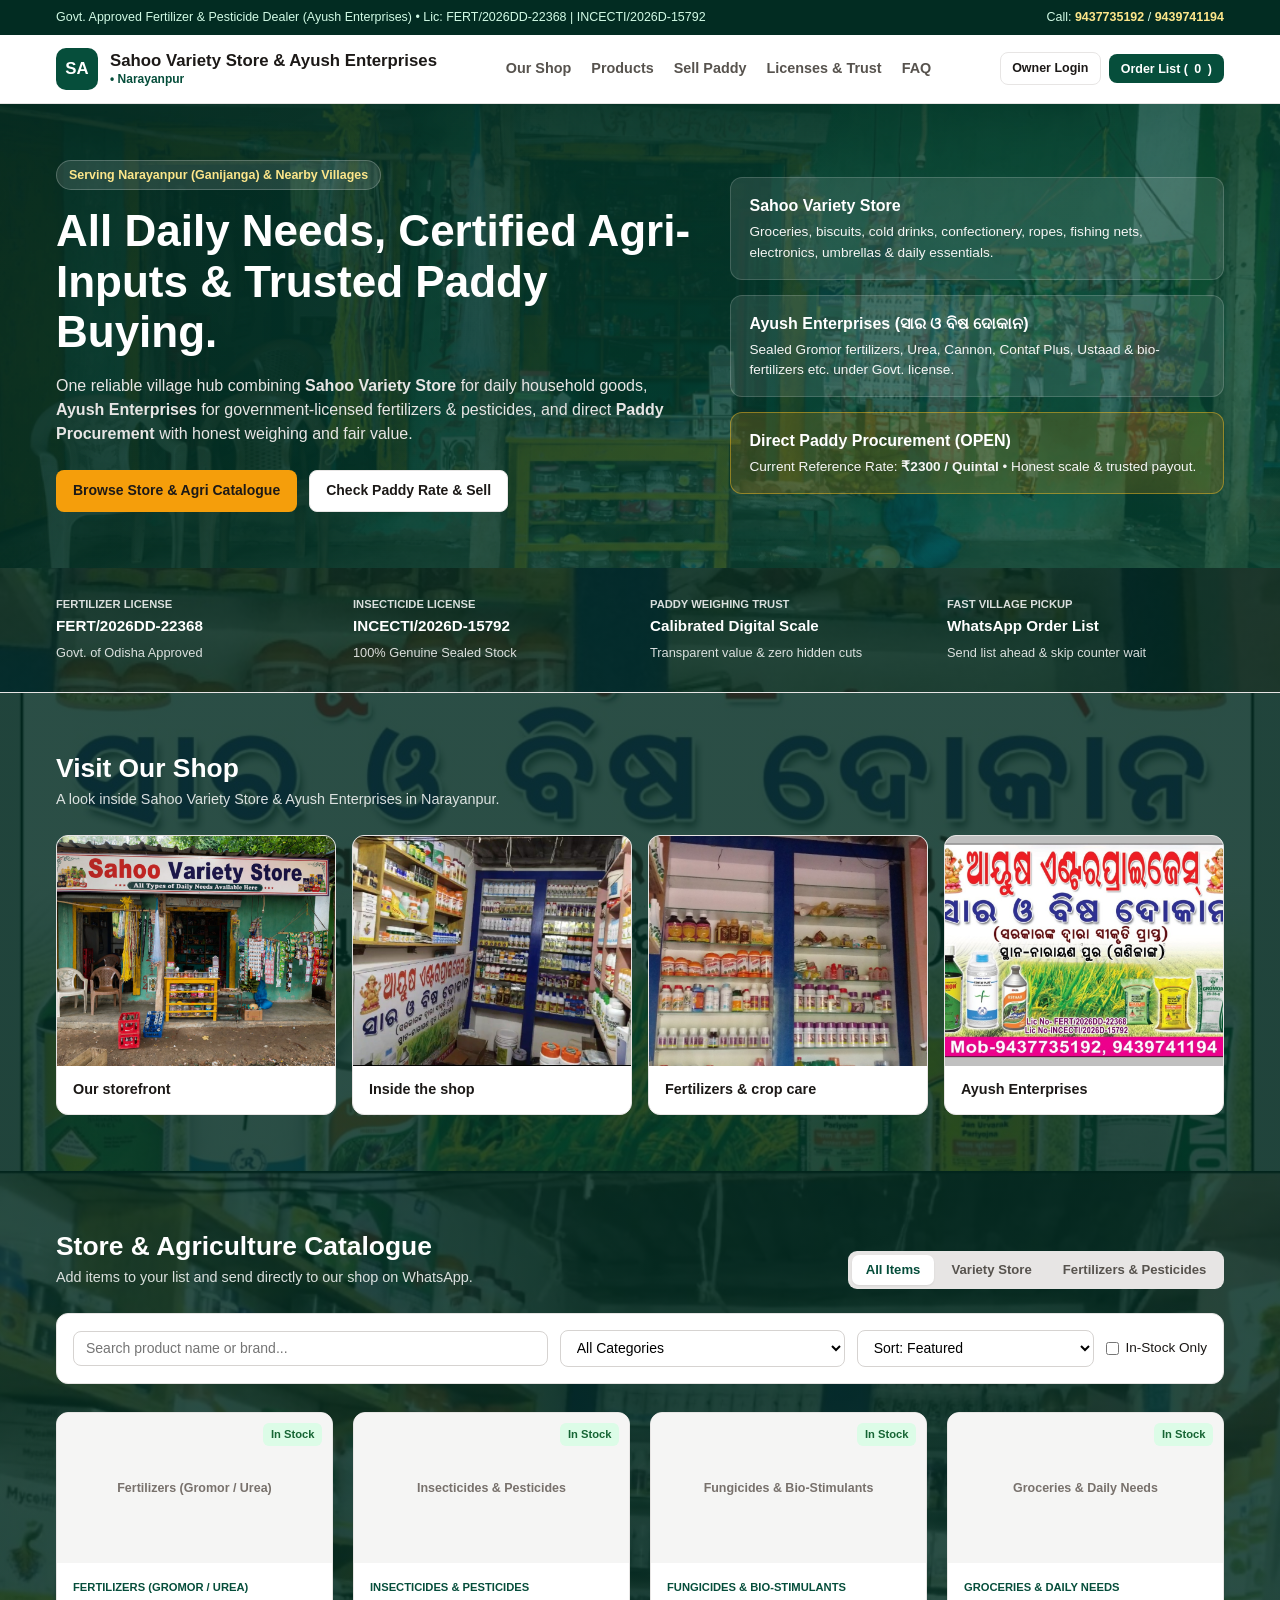
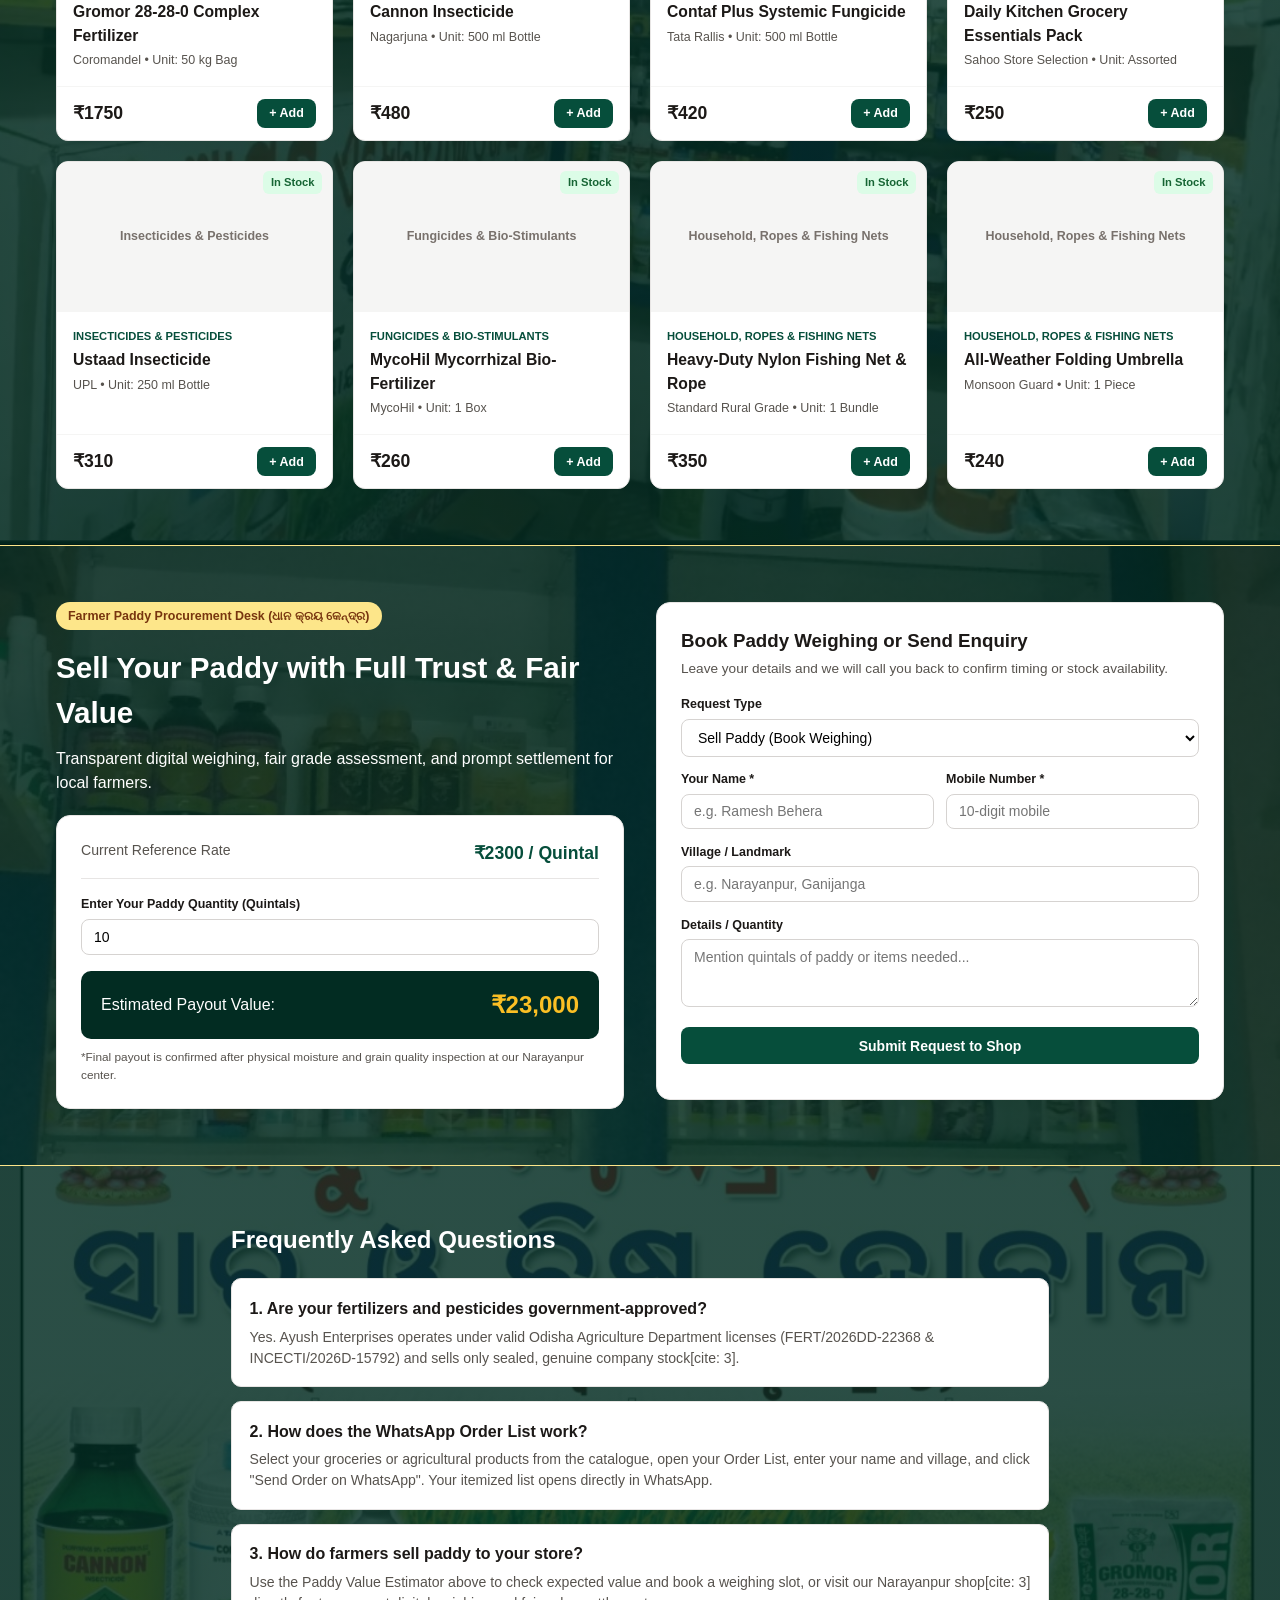
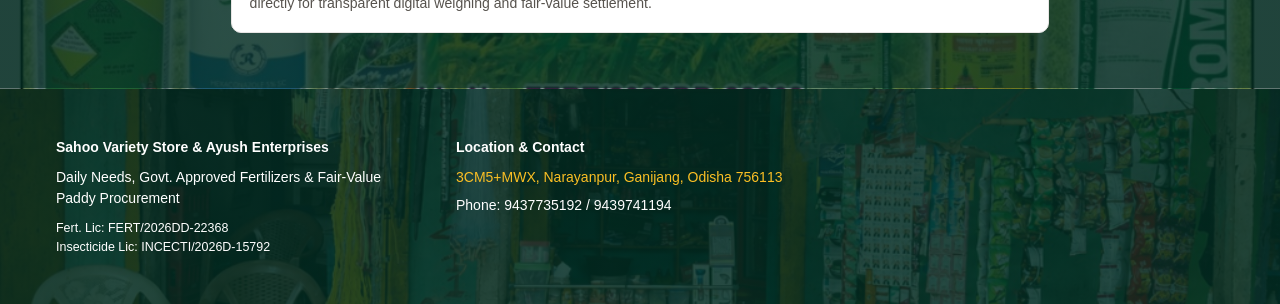
<file: index.html>
<!DOCTYPE html>
<html lang="en">
<head>
  <meta charset="UTF-8" />
  <meta name="viewport" content="width=device-width, initial-scale=1.0" />
  <title>Sahoo Variety Store & Ayush Enterprises | Narayanpur (Ganijanga)</title>
  <link rel="stylesheet" href="css/style.css" />
</head>
<body>

  <!-- Top Government License & Contact Bar -->
  <div class="top-bar">
    <div class="container top-bar-inner">
      <div>
        Govt. Approved Fertilizer &amp; Pesticide Dealer (Ayush Enterprises) •
        Lic: <span id="topFertLic">FERT/2026DD-22368</span> | <span id="topPestLic">INCECTI/2026D-15792</span>
      </div>
      <div>
        Call: <a id="topPhone1" href="tel:+919437735192">9437735192</a> /
        <a id="topPhone2" href="tel:+919439741194">9439741194</a>
      </div>
    </div>
  </div>

  <!-- Navigation Header -->
  <header class="header">
    <div class="container header-inner">
      <a href="#" class="brand">
        <div class="brand-badge">SA</div>
        <div>
          <h1>Sahoo Variety Store
          &amp; Ayush Enterprises <p>• Narayanpur</p><h1/>
        </div>
      </a>

      <nav class="nav-links">
        <a href="#our-shop">Our Shop</a>
        <a href="#catalogue">Products</a>
        <a href="#paddy-desk">Sell Paddy</a>
        <a href="#trust">Licenses &amp; Trust</a>
        <a href="#faq">FAQ</a>
      </nav>

      <div class="header-actions">
        <a href="admin.html" class="btn btn-outline btn-sm">Owner Login</a>
        <button id="openCartBtn" class="btn btn-primary btn-sm">
          Order List (<span id="cartBadge">0</span>)
        </button>
      </div>
    </div>
  </header>

  <!-- Hero Section -->
  <section class="hero">
    <div class="container hero-grid">
      <div>
        <span class="pill">Serving Narayanpur (Ganijanga) &amp; Nearby Villages</span>
        <h2>All Daily Needs, Certified Agri-Inputs &amp; Trusted Paddy Buying.</h2>
        <p>
          One reliable village hub combining <strong>Sahoo Variety Store</strong> for daily household goods,
          <strong>Ayush Enterprises</strong> for government-licensed fertilizers &amp; pesticides, and direct
          <strong>Paddy Procurement</strong> with honest weighing and fair value.
        </p>
        <div class="hero-cta">
          <a href="#catalogue" class="btn btn-accent">Browse Store &amp; Agri Catalogue</a>
          <a href="#paddy-desk" class="btn btn-outline">Check Paddy Rate &amp; Sell</a>
        </div>
      </div>

      <div class="pillar-cards">
        <div class="pillar-card">
          <h3>Sahoo Variety Store</h3>
          <p>Groceries, biscuits, cold drinks, confectionery, ropes, fishing nets, electronics, umbrellas &amp; daily essentials.</p>
        </div>
        <div class="pillar-card">
          <h3>Ayush Enterprises (ସାର ଓ ବିଷ ଦୋକାନ)</h3>
          <p>Sealed Gromor fertilizers, Urea, Cannon, Contaf Plus, Ustaad &amp; bio-fertilizers etc.  under Govt. license.</p>
        </div>
        <div class="pillar-card highlight">
          <h3>Direct Paddy Procurement (<span id="heroPaddyStatus">OPEN</span>)</h3>
          <p>
            Current Reference Rate: <strong>₹<span id="heroPaddyRate">2300</span> / Quintal</strong> •
            Honest scale &amp; trusted payout.
          </p>
        </div>
      </div>
    </div>
  </section>

  <!-- Trust & License Strip -->
  <section id="trust" class="trust-strip photo-background photo-background--agri">
    <div class="container trust-grid">
      <div class="trust-item">
        <small>Fertilizer License</small>
        <strong id="trustFertLic">FERT/2026DD-22368</strong>
        <span>Govt. of Odisha Approved</span>
      </div>
      <div class="trust-item">
        <small>Insecticide License</small>
        <strong id="trustPestLic">INCECTI/2026D-15792</strong>
        <span>100% Genuine Sealed Stock</span>
      </div>
      <div class="trust-item">
        <small>Paddy Weighing Trust</small>
        <strong>Calibrated Digital Scale</strong>
        <span>Transparent value &amp; zero hidden cuts</span>
      </div>
      <div class="trust-item">
        <small>Fast Village Pickup</small>
        <strong>WhatsApp Order List</strong>
        <span>Send list ahead &amp; skip counter wait</span>
      </div>
    </div>
  </section>

  <!-- Real Shop Photos -->
  <section id="our-shop" class="section shop-gallery photo-background photo-background--signboard">
    <div class="container">
      <div class="section-header">
        <div>
          <h2>Visit Our Shop</h2>
          <p style="font-size: 0.9rem;">
            A look inside Sahoo Variety Store &amp; Ayush Enterprises in Narayanpur.
          </p>
        </div>
      </div>
      <div class="shop-gallery-grid">
        <figure class="shop-gallery-card">
          <img src="images/storefront.png" alt="Sahoo Variety Store storefront in Narayanpur" loading="lazy" />
          <figcaption>Our storefront</figcaption>
        </figure>
        <figure class="shop-gallery-card">
          <img src="images/shop-interior.jpg" alt="Shelves stocked with agricultural products inside the shop" loading="lazy" />
          <figcaption>Inside the shop</figcaption>
        </figure>
        <figure class="shop-gallery-card">
          <img src="images/agri-products.jpg" alt="Fertilizers and crop-care products on display" loading="lazy" />
          <figcaption>Fertilizers &amp; crop care</figcaption>
        </figure>
        <figure class="shop-gallery-card">
          <img src="images/ayush-signboard.jpg" alt="Ayush Enterprises agricultural inputs signboard" loading="lazy" />
          <figcaption>Ayush Enterprises</figcaption>
        </figure>
      </div>
    </div>
  </section>

  <!-- Product Catalogue -->
  <section id="catalogue" class="section photo-background photo-background--interior">
    <div class="container">
      <div class="section-header">
        <div>
          <h2>Store &amp; Agriculture Catalogue</h2>
          <p style="font-size: 0.9rem;">
            Add items to your list and send directly to our shop on WhatsApp.
          </p>
        </div>

        <div class="tabs" id="divisionTabs">
          <button class="tab-btn active" data-division="all">All Items</button>
          <button class="tab-btn" data-division="variety_store">Variety Store</button>
          <button class="tab-btn" data-division="agri_inputs">Fertilizers &amp; Pesticides</button>
        </div>
      </div>

      <div class="filter-bar">
        <input type="text" id="searchInput" placeholder="Search product name or brand..." />
        <select id="categoryFilter">
          <option value="all">All Categories</option>
        </select>
        <select id="sortFilter">
          <option value="featured">Sort: Featured</option>
          <option value="price_asc">Price: Low to High</option>
          <option value="price_desc">Price: High to Low</option>
        </select>
        <label style="display:flex; align-items:center; gap:0.4rem; font-size:0.85rem; cursor:pointer;">
          <input type="checkbox" id="inStockFilter" style="width:auto;" /> In-Stock Only
        </label>
      </div>

      <div id="productGrid" class="product-grid"></div>
    </div>
  </section>

  <!-- Paddy Procurement & Farmer Trust Section -->
  <section id="paddy-desk" class="section paddy-section photo-background photo-background--agri">
    <div class="container paddy-grid">
      <div>
        <span class="pill" style="background:#fde68a; color:#78350f; border:none;">
          Farmer Paddy Procurement Desk (ଧାନ କ୍ରୟ କେନ୍ଦ୍ର)
        </span>
        <h2 style="font-size:1.85rem; margin-bottom:0.75rem;">
          Sell Your Paddy with Full Trust &amp; Fair Value
        </h2>
        <p id="paddyNoteText" style="margin-bottom:1.25rem;">
          Transparent digital weighing, fair grade assessment, and prompt settlement for local farmers.
        </p>

        <div class="card">
          <div style="display:flex; justify-content:space-between; border-bottom:1px solid var(--border); padding-bottom:0.75rem; margin-bottom:1rem;">
            <span style="font-size:0.88rem; color:var(--muted);">Current Reference Rate</span>
            <strong style="color:var(--primary); font-size:1.1rem;">₹<span id="calcRateDisplay">2300</span> / Quintal</strong>
          </div>
          <div class="form-group">
            <label for="quintalInput">Enter Your Paddy Quantity (Quintals)</label>
            <input type="number" id="quintalInput" min="1" value="10" />
          </div>
          <div class="calc-result">
            <span>Estimated Payout Value:</span>
            <strong id="estimatedPaddyValue">₹23,000</strong>
          </div>
          <p style="font-size:0.74rem; color:var(--muted); margin-top:0.65rem;">
            *Final payout is confirmed after physical moisture and grain quality inspection at our Narayanpur center.
          </p>
        </div>
      </div>

      <!-- Farmer Booking & General Enquiry Form -->
      <div class="card">
        <h3 style="margin-bottom:0.25rem;">Book Paddy Weighing or Send Enquiry</h3>
        <p style="font-size:0.85rem; color:var(--muted); margin-bottom:1rem;">
          Leave your details and we will call you back to confirm timing or stock availability.
        </p>

        <form id="enquiryForm">
          <div class="form-group">
            <label>Request Type</label>
            <select id="enqType">
              <option value="paddy_sell">Sell Paddy (Book Weighing)</option>
              <option value="bulk_agri">Fertilizer / Pesticide Requirement</option>
              <option value="general">General Variety Store Enquiry</option>
            </select>
          </div>
          <div class="form-row">
            <div class="form-group">
              <label>Your Name *</label>
              <input type="text" id="enqName" required placeholder="e.g. Ramesh Behera" />
            </div>
            <div class="form-group">
              <label>Mobile Number *</label>
              <input type="tel" id="enqPhone" required placeholder="10-digit mobile" />
            </div>
          </div>
          <div class="form-group">
            <label>Village / Landmark</label>
            <input type="text" id="enqVillage" placeholder="e.g. Narayanpur, Ganijanga" />
          </div>
          <div class="form-group">
            <label>Details / Quantity</label>
            <textarea id="enqMessage" rows="3" placeholder="Mention quintals of paddy or items needed..."></textarea>
          </div>
          <button type="submit" class="btn btn-primary" style="width:100%;">Submit Request to Shop</button>
          <p id="enqFeedback" style="font-size:0.82rem; margin-top:0.65rem; font-weight:600;"></p>
        </form>
      </div>
    </div>
  </section>

  <!-- FAQ Section -->
  <section id="faq" class="section photo-background photo-background--signboard">
    <div class="container" style="max-width:850px;">
      <h2 style="margin-bottom:1.25rem;">Frequently Asked Questions</h2>
      <div class="faq-list">
        <div class="faq-item">
          <h4>1. Are your fertilizers and pesticides government-approved?</h4>
          <p>Yes. Ayush Enterprises operates under valid Odisha Agriculture Department licenses (FERT/2026DD-22368 &amp; INCECTI/2026D-15792) and sells only sealed, genuine company stock[cite: 3].</p>
        </div>
        <div class="faq-item">
          <h4>2. How does the WhatsApp Order List work?</h4>
          <p>Select your groceries or agricultural products from the catalogue, open your Order List, enter your name and village, and click "Send Order on WhatsApp". Your itemized list opens directly in WhatsApp.</p>
        </div>
        <div class="faq-item">
          <h4>3. How do farmers sell paddy to your store?</h4>
          <p>Use the Paddy Value Estimator above to check expected value and book a weighing slot, or visit our Narayanpur shop[cite: 3] directly for transparent digital weighing and fair-value settlement.</p>
        </div>
      </div>
    </div>
  </section>

  <!-- Footer -->
  <footer class="footer photo-background photo-background--storefront">
    <div class="container footer-grid">
      <div>
        <h4>Sahoo Variety Store &amp; Ayush Enterprises</h4>
        <p id="footerTagline">Daily Needs, Govt. Approved Fertilizers &amp; Fair-Value Paddy Procurement</p>
        <p style="margin-top:0.6rem; font-size:0.78rem;">
          Fert. Lic: <span id="footFertLic">FERT/2026DD-22368</span><br />
          Insecticide Lic: <span id="footPestLic">INCECTI/2026D-15792</span>
        </p>
      </div>
      <div>
        <h4>Location &amp; Contact</h4>
        <p>
          <a id="footerAddress" class="location-link" href="https://www.google.com/maps/search/?api=1&amp;query=3CM5%2BMWX%2C%20Narayanpur%2C%20Ganijang%2C%20Odisha%20756113" target="_blank" rel="noopener noreferrer">
            <svg class="location-icon" viewBox="0 0 24 24" fill="none" stroke="currentColor" stroke-width="2" aria-hidden="true">
              <path d="M20 10c0 5-8 12-8 12S4 15 4 10a8 8 0 1 1 16 0Z" />
              <circle cx="12" cy="10" r="2.5" />
            </svg>
            <span id="footerAddressText">3CM5+MWX, Narayanpur, Ganijang, Odisha 756113</span>
          </a>
        </p>
        <p style="margin-top:0.4rem;">Phone: <span id="footerPhones">9437735192 / 9439741194</span></p>
      </div>
    </div>
  </footer>

  <!-- Product Detail Modal -->
  <div id="productModal" class="overlay">
    <div class="modal">
      <div style="display:flex; justify-content:space-between; align-items:center; margin-bottom:0.75rem;">
        <span id="modalCat" class="product-cat"></span>
        <button id="closeModalBtn" class="btn btn-outline btn-sm">✕</button>
      </div>
      <div id="modalImageWrap" style="margin-bottom:0.85rem;"></div>
      <h3 id="modalTitle" style="margin-bottom:0.25rem;"></h3>
      <p id="modalMeta" class="product-meta" style="margin-bottom:0.75rem;"></p>
      <p id="modalDesc" style="font-size:0.9rem; color:#44403c; margin-bottom:1.25rem;"></p>
      <div style="display:flex; justify-content:space-between; align-items:center; border-top:1px solid var(--border); padding-top:1rem;">
        <span id="modalPrice" class="price"></span>
        <button id="modalAddBtn" class="btn btn-primary">+ Add to Order List</button>
      </div>
    </div>
  </div>

  <!-- Slide-over Cart Drawer -->
  <div id="cartDrawer" class="overlay">
    <div class="drawer">
      <div>
        <div style="display:flex; justify-content:space-between; align-items:center; border-bottom:1px solid var(--border); padding-bottom:0.85rem;">
          <h3>Your Store Order List</h3>
          <button id="closeCartBtn" class="btn btn-outline btn-sm">✕</button>
        </div>
        <div id="cartItemsContainer"></div>
      </div>

      <form id="checkoutForm" style="border-top:1px solid var(--border); padding-top:1rem;">
        <div style="display:flex; justify-content:space-between; font-weight:800; font-size:1.05rem; margin-bottom:0.85rem;">
          <span>Estimated Total:</span>
          <span id="cartTotalDisplay">₹0</span>
        </div>
        <div class="form-group">
          <input type="text" id="orderCustName" required placeholder="Your Full Name *" />
        </div>
        <div class="form-group">
          <input type="tel" id="orderCustPhone" required placeholder="Mobile Number *" />
        </div>
        <div class="form-group">
          <input type="text" id="orderCustVillage" placeholder="Village / Pickup Note (Optional)" />
        </div>
        <button type="submit" class="btn btn-primary" style="width:100%;">
          Send Order on WhatsApp
        </button>
      </form>
    </div>
  </div>

  <script src="js/store-data.js"></script>
   <script src="js/app.js"></script>
</body>
</html>
</file>
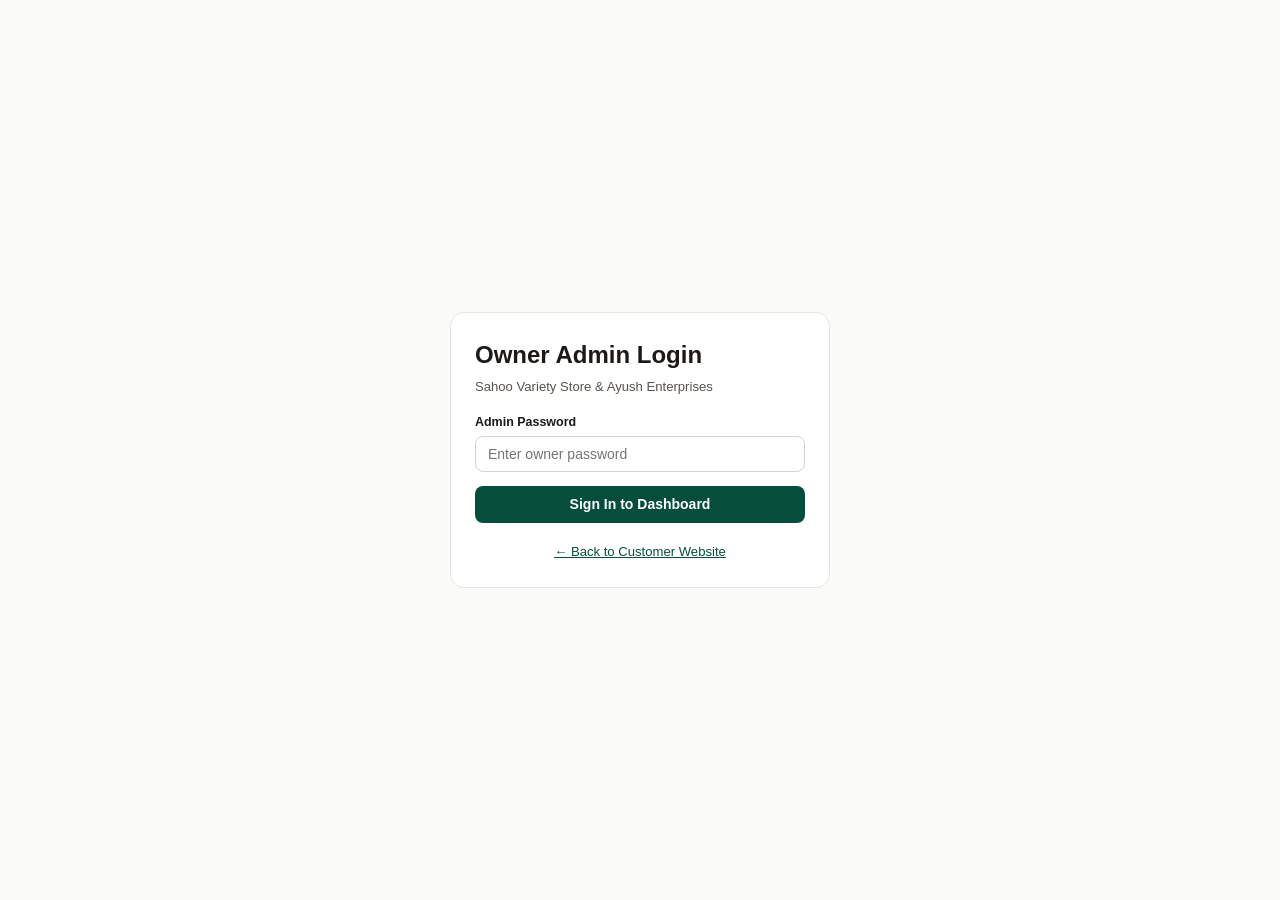
<file: admin.html>
<!DOCTYPE html>
<html lang="en">
<head>
  <meta charset="UTF-8" />
  <meta name="viewport" content="width=device-width, initial-scale=1.0" />
  <title>Owner Admin Dashboard | Sahoo Variety Store & Ayush Enterprises</title>
  <link rel="stylesheet" href="css/style.css" />
</head>
<body>

  <!-- Login Screen -->
  <div id="loginView" style="min-height:100vh; display:grid; place-items:center; padding:1rem;">
    <form id="adminLoginForm" class="card" style="max-width:380px; width:100%;">
      <h2 style="margin-bottom:0.25rem;">Owner Admin Login</h2>
      <p style="font-size:0.82rem; color:var(--muted); margin-bottom:1rem;">
        Sahoo Variety Store &amp; Ayush Enterprises
      </p>
      <div class="form-group">
        <label>Admin Password</label>
        <input type="password" id="adminPassInput" required placeholder="Enter owner password" />
        <small style="color:var(--muted); font-size:0.74rem;"> </small>
      </div>
      <p id="loginError" style="color:var(--danger); font-size:0.8rem; margin-bottom:0.75rem;"></p>
      <button type="submit" class="btn btn-primary" style="width:100%;">Sign In to Dashboard</button>
      <div style="text-align:center; margin-top:1rem;">
        <a href="index.html" style="font-size:0.82rem; color:var(--primary);">← Back to Customer Website</a>
      </div>
    </form>
  </div>

  <!-- Authenticated Dashboard -->
  <div id="dashboardView" style="display:none;">
    <header class="header" style="background:var(--primary-dark); color:#fff;">
      <div class="container header-inner">
        <div>
          <h1 style="font-size:1.05rem;">Owner Admin Dashboard</h1>
          <p style="font-size:0.75rem; color:#a7f3d0;">Manage Products, Prices, Orders &amp; Paddy Rates</p>
        </div>
        <div class="header-actions">
          <a href="index.html" class="btn btn-outline btn-sm">View Live Website</a>
          <button id="logoutBtn" class="btn btn-danger btn-sm">Logout</button>
        </div>
      </div>
    </header>

    <main class="container section">
      <div class="tabs" id="adminTabs" style="margin-bottom:1.5rem;">
        <button class="tab-btn active" data-tab="productsTab">Products &amp; Stock</button>
        <button class="tab-btn" data-tab="ordersTab">Customer Orders</button>
        <button class="tab-btn" data-tab="enquiriesTab">Paddy &amp; Enquiries</button>
        <button class="tab-btn" data-tab="settingsTab">Paddy Rate &amp; Shop Info</button>
      </div>

      <!-- TAB 1: PRODUCTS -->
      <div id="productsTab" class="admin-panel admin-layout">
        <div class="card">
          <h3 id="prodFormTitle" style="margin-bottom:1rem;">Add New Product</h3>
          <form id="productForm">
            <input type="hidden" id="editProdId" />
            <div class="form-group">
              <label>Product Name *</label>
              <input type="text" id="pName" required placeholder="e.g. Gromor 28-28-0, Tata Salt" />
            </div>
            <div class="form-row">
              <div class="form-group">
                <label>Brand</label>
                <input type="text" id="pBrand" placeholder="e.g. Coromandel, UPL" />
              </div>
              <div class="form-group">
                <label>Pack / Unit *</label>
                <input type="text" id="pUnit" required placeholder="e.g. 50 kg Bag, 500 ml" />
              </div>
            </div>
            <div class="form-row">
              <div class="form-group">
                <label>Category</label>
                <select id="pCategory"></select>
              </div>
              <div class="form-group">
                <label>Price (₹) — Leave blank for Ask Rate</label>
                <input type="number" step="0.01" id="pPrice" placeholder="e.g. 450" />
              </div>
            </div>
            <div class="form-group">
              <label>Upload Product Photo (Optional)</label>
              <input type="file" id="pImageFile" accept="image/*" />
            </div>
            <div class="form-group">
              <label>Description / Crop Usage</label>
              <textarea id="pDesc" rows="2"></textarea>
            </div>
            <div style="display:flex; gap:1rem; margin-bottom:1rem; font-size:0.85rem;">
              <label style="display:flex; align-items:center; gap:0.35rem;">
                <input type="checkbox" id="pInStock" checked style="width:auto;" /> In Stock
              </label>
              <label style="display:flex; align-items:center; gap:0.35rem;">
                <input type="checkbox" id="pFeatured" style="width:auto;" /> Featured First
              </label>
            </div>
            <div style="display:flex; gap:0.5rem;">
              <button type="submit" class="btn btn-primary" style="flex:1;">Save Product</button>
              <button type="button" id="cancelEditBtn" class="btn btn-outline" style="display:none;">Cancel</button>
            </div>
          </form>

          <hr style="margin:1.25rem 0; border:none; border-top:1px solid var(--border);" />
          <h4 style="margin-bottom:0.5rem;">Add Category</h4>
          <form id="categoryForm" style="display:flex; gap:0.5rem;">
            <input type="text" id="newCatName" required placeholder="Category name" />
            <select id="newCatDiv" style="width:auto;">
              <option value="variety_store">Variety Store</option>
              <option value="agri_inputs">Agri Inputs</option>
            </select>
            <button type="submit" class="btn btn-primary btn-sm">+ Add</button>
          </form>
        </div>

        <div class="card table-wrap">
          <h3 style="margin-bottom:1rem;">Current Inventory</h3>
          <table>
            <thead>
              <tr>
                <th>Product</th>
                <th>Price</th>
                <th>Status</th>
                <th>Actions</th>
              </tr>
            </thead>
            <tbody id="adminProductTable"></tbody>
          </table>
        </div>
      </div>

      <!-- TAB 2: ORDERS -->
      <div id="ordersTab" class="admin-panel card table-wrap" style="display:none;">
        <h3 style="margin-bottom:1rem;">WhatsApp Customer Orders</h3>
        <table>
          <thead>
            <tr>
              <th>Order ID</th>
              <th>Customer</th>
              <th>Items</th>
              <th>Total</th>
              <th>Status</th>
            </tr>
          </thead>
          <tbody id="adminOrdersTable"></tbody>
        </table>
      </div>

      <!-- TAB 3: ENQUIRIES & PADDY BOOKINGS -->
      <div id="enquiriesTab" class="admin-panel card table-wrap" style="display:none;">
        <h3 style="margin-bottom:1rem;">Farmer Paddy Bookings &amp; Customer Enquiries</h3>
        <table>
          <thead>
            <tr>
              <th>Type</th>
              <th>Customer</th>
              <th>Details</th>
              <th>Action</th>
            </tr>
          </thead>
          <tbody id="adminEnquiriesTable"></tbody>
        </table>
      </div>

      <!-- TAB 4: SETTINGS -->
      <div id="settingsTab" class="admin-panel card" style="display:none; max-width:650px;">
        <h3 style="margin-bottom:1rem;">Paddy Procurement Rate &amp; Shop Details</h3>
        <form id="settingsForm">
          <div class="form-row">
            <div class="form-group">
              <label>Paddy Rate (₹ per Quintal)</label>
              <input type="number" id="setPaddyRate" required />
            </div>
            <div class="form-group" style="display:flex; align-items:center; padding-top:1.3rem;">
              <label style="display:flex; align-items:center; gap:0.4rem;">
                <input type="checkbox" id="setPaddyActive" style="width:auto;" /> Paddy Buying Active
              </label>
            </div>
          </div>
          <div class="form-group">
            <label>Paddy Trust Message</label>
            <textarea id="setPaddyNote" rows="2"></textarea>
          </div>
          <div class="form-row">
            <div class="form-group">
              <label>Primary Phone</label>
              <input type="text" id="setPhone1" />
            </div>
            <div class="form-group">
              <label>WhatsApp Number (with 91)</label>
              <input type="text" id="setWhatsapp" />
            </div>
          </div>
          <button type="submit" class="btn btn-primary">Save Settings</button>
          <span id="settingsSavedMsg" style="margin-left:0.75rem; font-size:0.82rem; color:var(--success); font-weight:700;"></span>
        </form>
      </div>
    </main>
  </div>

  <script src="js/store-data.js"></script>
  <script src="js/admin.js"></script>
</body>
</html>
</file>
<file: css/style.css>
:root {
  --primary: #064e3b;
  --primary-dark: #022c22;
  --primary-light: #ecfdf5;
  --accent: #f59e0b;
  --accent-dark: #b45309;
  --bg: #fafaf9;
  --surface: #ffffff;
  --text: #1c1917;
  --muted: #57534e;
  --border: #e7e5e4;
  --danger: #dc2626;
  --success: #15803d;
}

* {
  box-sizing: border-box;
  margin: 0;
  padding: 0;
}

html {
  scroll-behavior: smooth;
  font-family: -apple-system, BlinkMacSystemFont, "Segoe UI", Roboto, sans-serif;
  background: var(--bg);
  color: var(--text);
  line-height: 1.5;
}

.container {
  max-width: 1200px;
  margin: 0 auto;
  padding: 0 1rem;
}

/* Top Trust Bar */
.top-bar {
  background: var(--primary-dark);
  color: #d1fae5;
  font-size: 0.78rem;
  padding: 0.5rem 0;
}
.top-bar-inner {
  display: flex;
  flex-wrap: wrap;
  justify-content: space-between;
  gap: 0.5rem;
}
.top-bar a {
  color: #fde68a;
  text-decoration: none;
  font-weight: 600;
}

/* Header */
.header {
  position: sticky;
  top: 0;
  z-index: 40;
  background: rgba(255, 255, 255, 0.96);
  backdrop-filter: blur(6px);
  border-bottom: 1px solid var(--border);
}
.header-inner {
  display: flex;
  align-items: center;
  justify-content: space-between;
  height: 68px;
  gap: 1rem;
}
.brand {
  display: flex;
  align-items: center;
  gap: 0.75rem;
  text-decoration: none;
  color: inherit;
}
.brand-badge {
  width: 42px;
  height: 42px;
  border-radius: 10px;
  background: var(--primary);
  color: #fff;
  display: grid;
  place-items: center;
  font-weight: 800;
  font-size: 1.05rem;
}
.brand h1 {
  font-size: 1.05rem;
  line-height: 1.2;
}
.brand p {
  font-size: 0.75rem;
  color: var(--primary);
  font-weight: 600;
}
.nav-links {
  display: flex;
  gap: 1.25rem;
}
.nav-links a {
  text-decoration: none;
  color: var(--muted);
  font-size: 0.9rem;
  font-weight: 600;
}
.nav-links a:hover {
  color: var(--primary);
}
.header-actions {
  display: flex;
  align-items: center;
  gap: 0.5rem;
}

/* Buttons */
.btn {
  display: inline-flex;
  align-items: center;
  justify-content: center;
  gap: 0.4rem;
  padding: 0.6rem 1rem;
  border-radius: 8px;
  font-size: 0.875rem;
  font-weight: 700;
  border: 1px solid transparent;
  cursor: pointer;
  text-decoration: none;
  transition: 0.15s ease;
}
.btn-primary {
  background: var(--primary);
  color: #fff;
}
.btn-primary:hover {
  background: var(--primary-dark);
}
.btn-accent {
  background: var(--accent);
  color: #1c1917;
}
.btn-accent:hover {
  background: #fbbf24;
}
.btn-outline {
  background: #fff;
  border-color: var(--border);
  color: var(--text);
}
.btn-outline:hover {
  background: #f5f5f4;
}
.btn-danger {
  background: #fee2e2;
  color: var(--danger);
}
.btn-sm {
  padding: 0.4rem 0.7rem;
  font-size: 0.78rem;
}
.btn:disabled {
  opacity: 0.45;
  cursor: not-allowed;
}

/* Hero */
.hero {
  background:
    linear-gradient(110deg, rgba(2, 44, 34, 0.91), rgba(6, 78, 59, 0.74)),
    url("../images/storefront.png") center 52% / cover no-repeat;
  color: #fff;
  padding: 3.5rem 0;
}
.hero-grid {
  display: grid;
  grid-template-columns: 1.3fr 1fr;
  gap: 2rem;
  align-items: center;
}
.pill {
  display: inline-block;
  background: rgba(255, 255, 255, 0.12);
  border: 1px solid rgba(255, 255, 255, 0.22);
  color: #fde68a;
  padding: 0.3rem 0.75rem;
  border-radius: 999px;
  font-size: 0.78rem;
  font-weight: 600;
  margin-bottom: 1rem;
}
.hero h2 {
  font-size: clamp(1.75rem, 3.5vw, 2.75rem);
  line-height: 1.15;
  margin-bottom: 1rem;
}
.hero p {
  color: #e7e5e4;
  margin-bottom: 1.5rem;
  font-size: 1rem;
}
.hero-cta {
  display: flex;
  flex-wrap: wrap;
  gap: 0.75rem;
}
.pillar-cards {
  display: grid;
  gap: 0.9rem;
}
.pillar-card {
  background: rgba(255, 255, 255, 0.1);
  border: 1px solid rgba(255, 255, 255, 0.16);
  padding: 1rem 1.15rem;
  border-radius: 12px;
}
.pillar-card.highlight {
  background: rgba(245, 158, 11, 0.18);
  border-color: rgba(251, 191, 36, 0.45);
}
.pillar-card h3 {
  font-size: 1rem;
  margin-bottom: 0.25rem;
}
.pillar-card p {
  font-size: 0.85rem;
  margin: 0;
  color: #f5f5f4;
}

/* Trust Bar */
.trust-strip {
  background: #fff;
  border-bottom: 1px solid var(--border);
  padding: 1.75rem 0;
}
.trust-grid {
  display: grid;
  grid-template-columns: repeat(4, 1fr);
  gap: 1.25rem;
}
.trust-item small {
  display: block;
  text-transform: uppercase;
  font-size: 0.7rem;
  font-weight: 700;
  color: var(--muted);
}
.trust-item strong {
  display: block;
  font-size: 0.95rem;
  margin: 0.15rem 0;
}
.trust-item span {
  font-size: 0.8rem;
  color: var(--muted);
}

/* Sections */
.section {
  padding: 3.5rem 0;
}
.section-header {
  display: flex;
  flex-wrap: wrap;
  justify-content: space-between;
  align-items: flex-end;
  gap: 1rem;
  margin-bottom: 1.5rem;
}
.section-header h2 {
  font-size: 1.65rem;
}

/* Shop Photo Gallery */
.shop-gallery {
  background: #f5f5f4;
}
.shop-gallery-grid {
  display: grid;
  grid-template-columns: repeat(4, 1fr);
  gap: 1rem;
}
.shop-gallery-card {
  background: #fff;
  border: 1px solid var(--border);
  border-radius: 12px;
  overflow: hidden;
}
.shop-gallery-card img {
  display: block;
  width: 100%;
  height: 230px;
  object-fit: cover;
}
.shop-gallery-card figcaption {
  padding: 0.85rem 1rem;
  font-size: 0.9rem;
  font-weight: 700;
}

/* Tabs & Filters */
.tabs {
  display: inline-flex;
  background: #e7e5e4;
  padding: 0.25rem;
  border-radius: 9px;
  gap: 0.25rem;
}
.tab-btn {
  border: none;
  background: transparent;
  padding: 0.45rem 0.85rem;
  border-radius: 7px;
  font-size: 0.82rem;
  font-weight: 700;
  color: var(--muted);
  cursor: pointer;
}
.tab-btn.active {
  background: #fff;
  color: var(--primary);
  box-shadow: 0 1px 2px rgba(0, 0, 0, 0.08);
}

.filter-bar {
  background: #fff;
  border: 1px solid var(--border);
  border-radius: 12px;
  padding: 1rem;
  display: grid;
  grid-template-columns: 2fr 1.2fr 1fr auto;
  gap: 0.75rem;
  align-items: center;
  margin-bottom: 1.75rem;
}
input, select, textarea {
  width: 100%;
  padding: 0.55rem 0.75rem;
  border: 1px solid #d6d3d1;
  border-radius: 8px;
  font-size: 0.875rem;
  font-family: inherit;
  background: #fff;
}
input:focus, select:focus, textarea:focus {
  outline: 2px solid #a7f3d0;
  border-color: var(--primary);
}

/* Product Grid */
.product-grid {
  display: grid;
  grid-template-columns: repeat(4, 1fr);
  gap: 1.25rem;
}
.product-card {
  background: #fff;
  border: 1px solid var(--border);
  border-radius: 12px;
  overflow: hidden;
  display: flex;
  flex-direction: column;
  justify-content: space-between;
}
.product-thumb {
  height: 150px;
  background: #f5f5f4;
  position: relative;
  display: flex;
  align-items: center;
  justify-content: center;
  cursor: pointer;
  overflow: hidden;
}
.product-thumb img {
  width: 100%;
  height: 100%;
  object-fit: cover;
}
.product-thumb-placeholder {
  font-size: 0.78rem;
  font-weight: 700;
  color: #78716c;
  text-align: center;
  padding: 1rem;
}
.stock-badge {
  position: absolute;
  top: 0.6rem;
  right: 0.6rem;
  font-size: 0.7rem;
  font-weight: 700;
  padding: 0.2rem 0.5rem;
  border-radius: 6px;
}
.stock-in {
  background: #dcfce7;
  color: #166534;
}
.stock-out {
  background: #fee2e2;
  color: #991b1b;
}
.product-body {
  padding: 1rem;
}
.product-cat {
  font-size: 0.7rem;
  font-weight: 700;
  text-transform: uppercase;
  color: var(--primary);
}
.product-title {
  font-size: 0.98rem;
  font-weight: 700;
  margin: 0.25rem 0;
  cursor: pointer;
}
.product-meta {
  font-size: 0.78rem;
  color: var(--muted);
}
.product-footer {
  padding: 0.75rem 1rem;
  border-top: 1px solid #f5f5f4;
  display: flex;
  align-items: center;
  justify-content: space-between;
}
.price {
  font-size: 1.1rem;
  font-weight: 800;
}

/* Paddy Desk */
.paddy-section {
  background: #fffbeb;
  border-top: 1px solid #fde68a;
  border-bottom: 1px solid #fde68a;
}
.paddy-grid {
  display: grid;
  grid-template-columns: 1fr 1fr;
  gap: 2rem;
  align-items: start;
}
.card {
  background: #fff;
  border: 1px solid var(--border);
  border-radius: 14px;
  padding: 1.5rem;
}
.calc-result {
  background: var(--primary-dark);
  color: #fff;
  padding: 1rem 1.25rem;
  border-radius: 10px;
  display: flex;
  justify-content: space-between;
  align-items: center;
  margin-top: 1rem;
}
.calc-result strong {
  font-size: 1.5rem;
  color: #fbbf24;
}
.form-group {
  margin-bottom: 0.85rem;
}
.form-group label {
  display: block;
  font-size: 0.78rem;
  font-weight: 700;
  margin-bottom: 0.3rem;
}
.form-row {
  display: grid;
  grid-template-columns: 1fr 1fr;
  gap: 0.75rem;
}

/* FAQ */
.faq-list {
  display: grid;
  gap: 0.85rem;
}
.faq-item {
  background: #fff;
  border: 1px solid var(--border);
  border-radius: 10px;
  padding: 1.1rem;
}
.faq-item h4 {
  margin-bottom: 0.35rem;
}
.faq-item p {
  font-size: 0.88rem;
  color: var(--muted);
}

/* Drawer & Modal */
.overlay {
  position: fixed;
  inset: 0;
  background: rgba(0, 0, 0, 0.55);
  z-index: 60;
  display: none;
}
.overlay.open {
  display: flex;
}
.drawer {
  margin-left: auto;
  background: #fff;
  width: 100%;
  max-width: 420px;
  height: 100%;
  padding: 1.5rem;
  display: flex;
  flex-direction: column;
  justify-content: space-between;
  overflow-y: auto;
}
.modal {
  margin: auto;
  background: #fff;
  width: 92%;
  max-width: 500px;
  border-radius: 14px;
  padding: 1.5rem;
}
.cart-row {
  display: flex;
  justify-content: space-between;
  align-items: center;
  padding: 0.75rem 0;
  border-bottom: 1px solid #f5f5f4;
  gap: 0.5rem;
}
.qty-controls {
  display: flex;
  align-items: center;
  gap: 0.4rem;
}

/* Footer */
.footer {
  background: #1c1917;
  color: #d6d3d1;
  padding: 3rem 0;
  font-size: 0.875rem;
}
.footer-grid {
  display: grid;
  grid-template-columns: repeat(3, 1fr);
  gap: 2rem;
}
.footer h4 {
  color: #fff;
  margin-bottom: 0.6rem;
}
.footer a {
  color: #fbbf24;
  text-decoration: none;
}
.location-link {
  display: inline-flex;
  align-items: flex-start;
  gap: 0.4rem;
}
.location-icon {
  width: 1.05rem;
  height: 1.05rem;
  flex: 0 0 auto;
  margin-top: 0.12rem;
}

/* Admin Specific */
.admin-layout {
  display: grid;
  grid-template-columns: 1fr 1.4fr;
  gap: 1.5rem;
  align-items: start;
}
.table-wrap {
  overflow-x: auto;
}
table {
  width: 100%;
  border-collapse: collapse;
  font-size: 0.85rem;
}
th, td {
  text-align: left;
  padding: 0.7rem;
  border-bottom: 1px solid var(--border);
}
th {
  background: #f5f5f4;
  font-size: 0.75rem;
  text-transform: uppercase;
}

@media (max-width: 960px) {
  .hero-grid, .paddy-grid, .admin-layout {
    grid-template-columns: 1fr;
  }
  .shop-gallery-grid {
    grid-template-columns: repeat(2, 1fr);
  }
  .product-grid {
    grid-template-columns: repeat(2, 1fr);
  }
  .trust-grid {
    grid-template-columns: repeat(2, 1fr);
  }
  .filter-bar {
    grid-template-columns: 1fr 1fr;
  }
  .nav-links {
    display: none;
  }
}

@media (max-width: 560px) {
  .shop-gallery-card img {
    height: 160px;
  }
  .product-grid, .trust-grid, .filter-bar, .footer-grid, .form-row {
    grid-template-columns: 1fr;
  }
}

.photo-background {
  color: #fff;
  background-position: center;
  background-size: cover;
  background-repeat: no-repeat;
}
.photo-background--agri {
  background-image:
    linear-gradient(rgba(2, 44, 34, 0.84), rgba(2, 44, 34, 0.84)),
    url("../images/agri-products.jpg");
}
.photo-background--signboard {
  background-image:
    linear-gradient(rgba(2, 44, 34, 0.84), rgba(2, 44, 34, 0.84)),
    url("../images/ayush-signboard.jpg");
}
.photo-background--interior {
  background-image:
    linear-gradient(rgba(2, 44, 34, 0.84), rgba(2, 44, 34, 0.84)),
    url("../images/shop-interior.jpg");
}
.photo-background--storefront {
  background-image:
    linear-gradient(rgba(2, 44, 34, 0.84), rgba(2, 44, 34, 0.84)),
    url("../images/storefront.png");
}
.photo-background .trust-item small,
.photo-background .trust-item span,
.photo-background .section-header p {
  color: rgba(255, 255, 255, 0.84);
}
.photo-background .shop-gallery-card,
.photo-background .product-card,
.photo-background .filter-bar,
.photo-background .card,
.photo-background .faq-item {
  color: var(--text);
}
</file>
